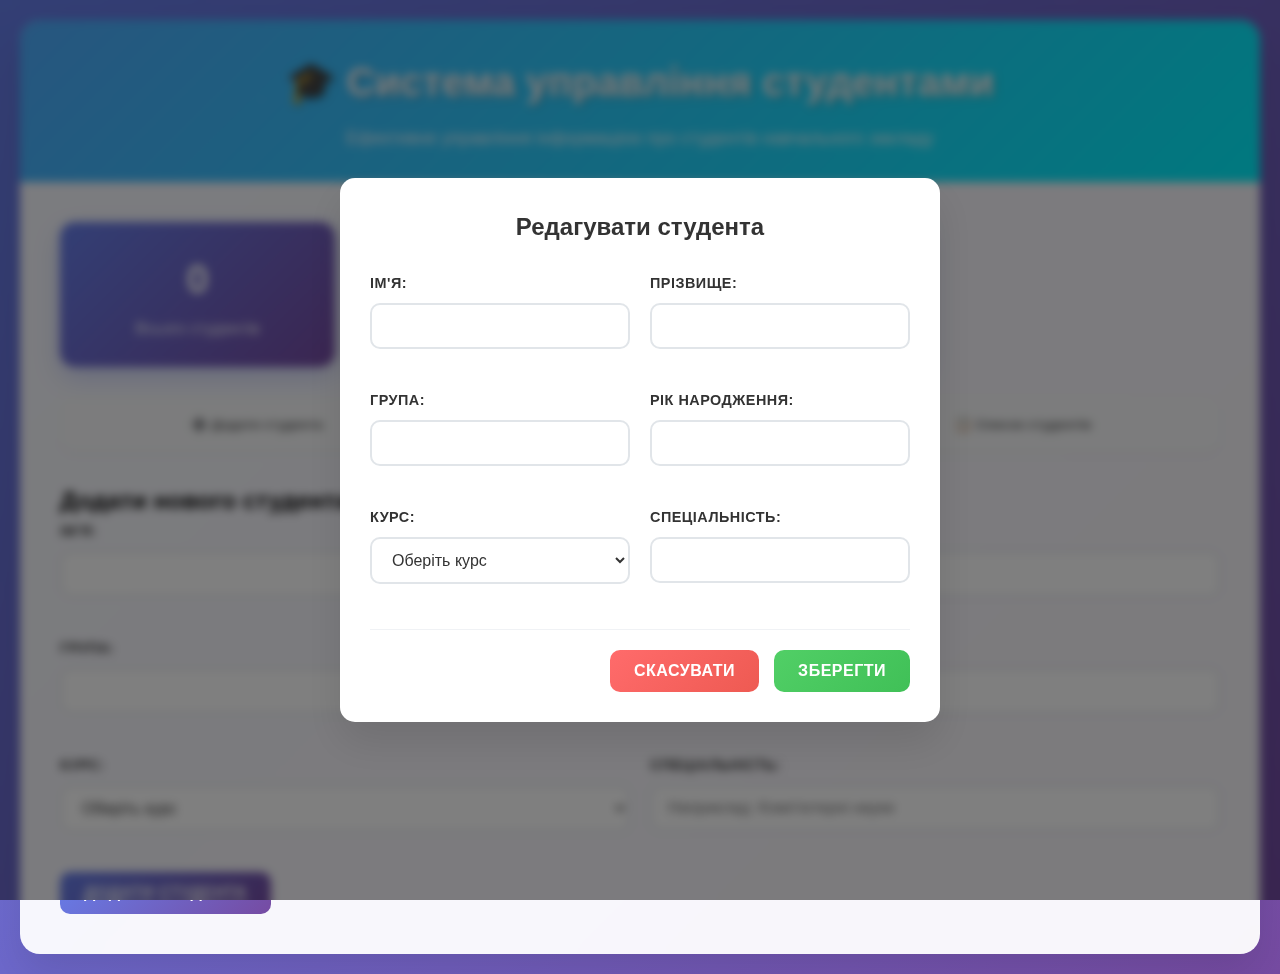
<file: index.html>
<!DOCTYPE html>
<html lang="uk">
  <head>
    <meta charset="UTF-8" />
    <meta name="viewport" content="width=device-width, initial-scale=1.0" />
    <title>Система управління студентами</title>
    <link rel="stylesheet" href="styles/main.css" />
    <link rel="stylesheet" href="styles/components.css" />
    <link rel="stylesheet" href="styles/responsive.css" />
  </head>
  <body>
    <div class="container">
      <div class="header">
        <h1>🎓 Система управління студентами</h1>
        <p>Ефективне управління інформацією про студентів навчального закладу</p>
      </div>

      <div class="main-content">
        <div class="stats-container">
          <div class="stat-card">
            <div class="stat-number" id="totalStudents">0</div>
            <div class="stat-label">Всього студентів</div>
          </div>
          <div class="stat-card">
            <div class="stat-number" id="totalGroups">0</div>
            <div class="stat-label">Груп</div>
          </div>
          <div class="stat-card">
            <div class="stat-number" id="averageAge">0</div>
            <div class="stat-label">Середній вік</div>
          </div>
        </div>

        <div class="tabs">
          <button class="tab-button active" onclick="switchTab('add')">➕ Додати студента</button>
          <button class="tab-button" onclick="switchTab('search')">🔍 Пошук та фільтри</button>
          <button class="tab-button" onclick="switchTab('list')">📋 Список студентів</button>
        </div>

        <div id="alerts"></div>

        <!-- Додавання студента -->
        <div id="add-tab" class="tab-content active">
          <h2>Додати нового студента</h2>
          <form id="addStudentForm">
            <div class="form-row">
              <div class="form-group">
                <label for="firstName">Ім'я:</label>
                <input type="text" id="firstName" name="firstName" required />
              </div>
              <div class="form-group">
                <label for="lastName">Прізвище:</label>
                <input type="text" id="lastName" name="lastName" required />
              </div>
            </div>
            <div class="form-row">
              <div class="form-group">
                <label for="group">Група:</label>
                <input type="text" id="group" name="group" required />
              </div>
              <div class="form-group">
                <label for="birthYear">Рік народження:</label>
                <input type="number" id="birthYear" name="birthYear" min="1900" max="2010" required />
              </div>
            </div>
            <div class="form-row">
              <div class="form-group">
                <label for="course">Курс:</label>
                <select id="course" name="course" required>
                  <option value="">Оберіть курс</option>
                  <option value="1">1 курс</option>
                  <option value="2">2 курс</option>
                  <option value="3">3 курс</option>
                  <option value="4">4 курс</option>
                  <option value="5">5 курс</option>
                  <option value="6">6 курс</option>
                </select>
              </div>
              <div class="form-group">
                <label for="specialty">Спеціальність:</label>
                <input type="text" id="specialty" name="specialty" required placeholder="Наприклад: Комп'ютерні науки" />
              </div>
            </div>
            <button type="submit" class="btn btn-primary">Додати студента</button>
          </form>
        </div>

        <!-- Пошук та фільтри -->
        <div id="search-tab" class="tab-content">
          <h2>Пошук та фільтрація студентів</h2>

          <!-- Пошук -->
          <div class="filter-section">
            <h3>🔍 Пошук</h3>
            <div class="search-container">
              <input type="text" id="searchFirstName" placeholder="Ім'я" />
              <input type="text" id="searchLastName" placeholder="Прізвище" />
              <input type="text" id="searchGroup" placeholder="Група" />
              <button class="btn btn-primary" onclick="applyFilters()">Застосувати</button>
              <button class="btn btn-secondary" onclick="clearFilters()">Очистити</button>
            </div>
          </div>

          <!-- Фільтри -->
          <div class="filter-section">
            <h3>🎛️ Фільтри</h3>
            <div class="filters-container">
              <div class="filter-group">
                <label for="filterCourse">Курс:</label>
                <select id="filterCourse">
                  <option value="">Всі курси</option>
                  <option value="1">1 курс</option>
                  <option value="2">2 курс</option>
                  <option value="3">3 курс</option>
                  <option value="4">4 курс</option>
                  <option value="5">5 курс</option>
                  <option value="6">6 курс</option>
                </select>
              </div>
              <div class="filter-group">
                <label for="filterSpecialty">Спеціальність:</label>
                <select id="filterSpecialty">
                  <option value="">Всі спеціальності</option>
                </select>
              </div>
              <div class="filter-group">
                <label for="filterAgeFrom">Вік від:</label>
                <input type="number" id="filterAgeFrom" min="16" max="100" />
              </div>
              <div class="filter-group">
                <label for="filterAgeTo">Вік до:</label>
                <input type="number" id="filterAgeTo" min="16" max="100" />
              </div>
            </div>
          </div>

          <!-- Сортування -->
          <div class="filter-section">
            <h3>📊 Сортування</h3>
            <div class="sort-container">
              <select id="sortBy">
                <option value="lastName">За прізвищем</option>
                <option value="firstName">За ім'ям</option>
                <option value="group">За групою</option>
                <option value="course">За курсом</option>
                <option value="age">За віком</option>
                <option value="specialty">За спеціальністю</option>
              </select>
              <select id="sortOrder">
                <option value="asc">За зростанням</option>
                <option value="desc">За спаданням</option>
              </select>
            </div>
          </div>

          <div id="searchResults" class="student-list"></div>
        </div>

        <!-- Список студентів -->
        <div id="list-tab" class="tab-content">
          <h2>Список всіх студентів</h2>
          <div class="list-controls">
            <div class="items-per-page">
              <label for="itemsPerPage">Показати по:</label>
              <select id="itemsPerPage" onchange="updatePagination()">
                <option value="10">10</option>
                <option value="20" selected>20</option>
                <option value="50">50</option>
                <option value="all">Всі</option>
              </select>
            </div>
            <div class="export-controls">
              <button class="btn btn-secondary" onclick="exportToJSON()">📄 Експорт JSON</button>
              <button class="btn btn-secondary" onclick="exportToCSV()">📊 Експорт CSV</button>
            </div>
          </div>
          <div id="studentsList" class="student-list"></div>
          <div id="pagination" class="pagination"></div>
        </div>
      </div>
    </div>

    <!-- Модальне вікно для редагування -->
    <div id="editModal" class="modal">
      <div class="modal-content">
        <h3>Редагувати студента</h3>
        <form id="editStudentForm">
          <input type="hidden" id="editId" />
          <div class="form-row">
            <div class="form-group">
              <label for="editFirstName">Ім'я:</label>
              <input type="text" id="editFirstName" required />
            </div>
            <div class="form-group">
              <label for="editLastName">Прізвище:</label>
              <input type="text" id="editLastName" required />
            </div>
          </div>
          <div class="form-row">
            <div class="form-group">
              <label for="editGroup">Група:</label>
              <input type="text" id="editGroup" required />
            </div>
            <div class="form-group">
              <label for="editBirthYear">Рік народження:</label>
              <input type="number" id="editBirthYear" min="1900" max="2010" required />
            </div>
          </div>
          <div class="form-row">
            <div class="form-group">
              <label for="editCourse">Курс:</label>
              <select id="editCourse" required>
                <option value="">Оберіть курс</option>
                <option value="1">1 курс</option>
                <option value="2">2 курс</option>
                <option value="3">3 курс</option>
                <option value="4">4 курс</option>
                <option value="5">5 курс</option>
                <option value="6">6 курс</option>
              </select>
            </div>
            <div class="form-group">
              <label for="editSpecialty">Спеціальність:</label>
              <input type="text" id="editSpecialty" required />
            </div>
          </div>
          <div class="modal-actions">
            <button type="button" class="btn btn-danger" onclick="closeEditModal()">Скасувати</button>
            <button type="submit" class="btn btn-success">Зберегти</button>
          </div>
        </form>
      </div>
    </div>

    <!-- Імпорт JavaScript модулів -->
    <script src="js/database.js"></script>
    <script src="js/ui-helpers.js"></script>
    <script src="js/filters.js"></script>
    <script src="js/pagination.js"></script>
    <script src="js/export.js"></script>
    <script src="index.js"></script>
  </body>
</html>
</file>
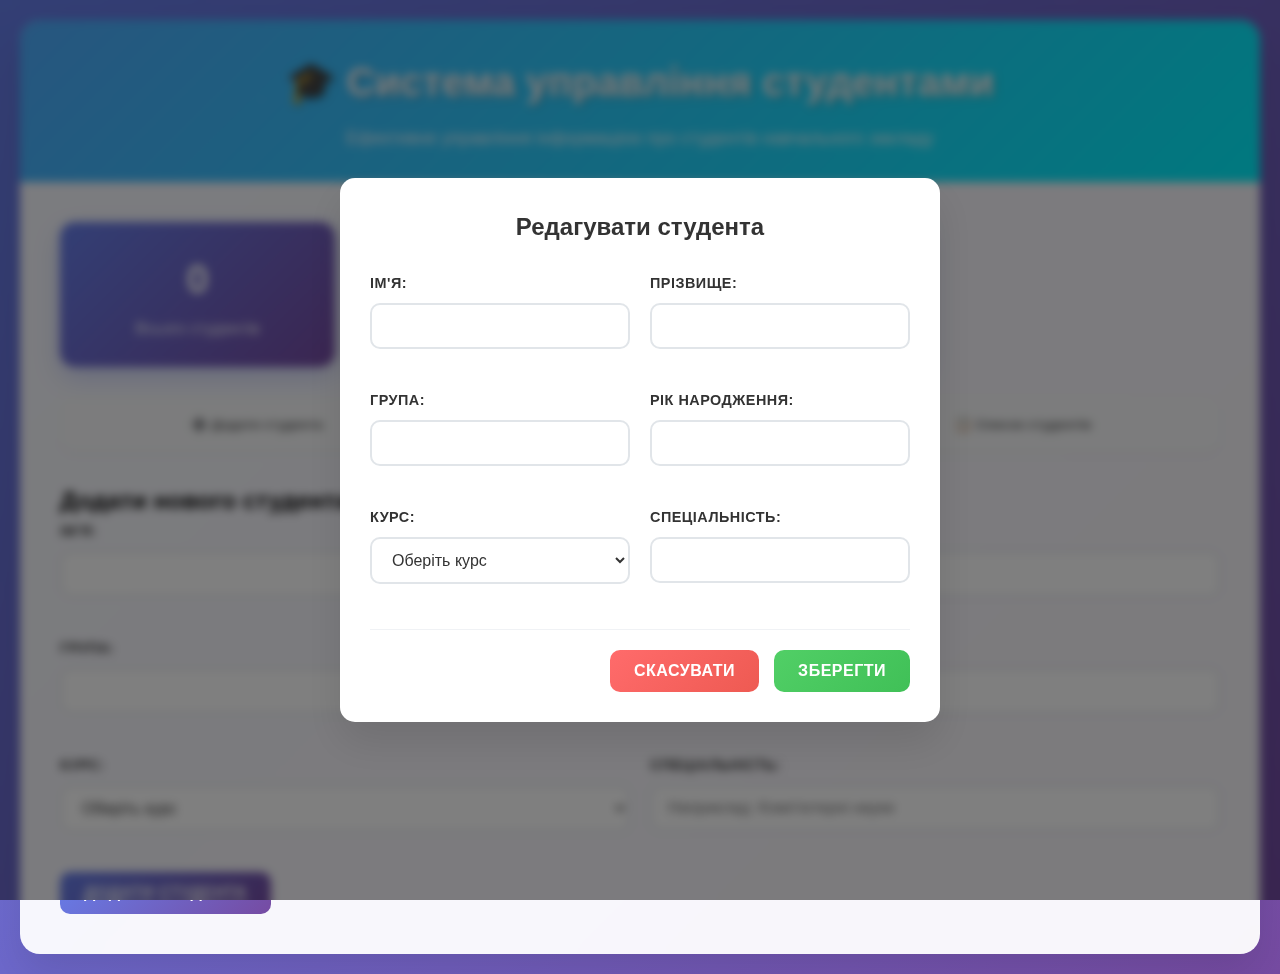
<file: main.html>
<!DOCTYPE html>
<html lang="uk">
  <head>
    <meta charset="UTF-8" />
    <meta name="viewport" content="width=device-width, initial-scale=1.0" />
    <title>Система управління студентами</title>
    <link rel="stylesheet" href="styles/main.css" />
    <link rel="stylesheet" href="styles/components.css" />
    <link rel="stylesheet" href="styles/responsive.css" />
  </head>
  <body>
    <div class="container">
      <div class="header">
        <h1>🎓 Система управління студентами</h1>
        <p>Ефективне управління інформацією про студентів навчального закладу</p>
      </div>

      <div class="main-content">
        <div class="stats-container">
          <div class="stat-card">
            <div class="stat-number" id="totalStudents">0</div>
            <div class="stat-label">Всього студентів</div>
          </div>
          <div class="stat-card">
            <div class="stat-number" id="totalGroups">0</div>
            <div class="stat-label">Груп</div>
          </div>
          <div class="stat-card">
            <div class="stat-number" id="averageAge">0</div>
            <div class="stat-label">Середній вік</div>
          </div>
        </div>

        <div class="tabs">
          <button class="tab-button active" onclick="switchTab('add')">➕ Додати студента</button>
          <button class="tab-button" onclick="switchTab('search')">🔍 Пошук та фільтри</button>
          <button class="tab-button" onclick="switchTab('list')">📋 Список студентів</button>
        </div>

        <div id="alerts"></div>

        <!-- Додавання студента -->
        <div id="add-tab" class="tab-content active">
          <h2>Додати нового студента</h2>
          <form id="addStudentForm">
            <div class="form-row">
              <div class="form-group">
                <label for="firstName">Ім'я:</label>
                <input type="text" id="firstName" name="firstName" required />
              </div>
              <div class="form-group">
                <label for="lastName">Прізвище:</label>
                <input type="text" id="lastName" name="lastName" required />
              </div>
            </div>
            <div class="form-row">
              <div class="form-group">
                <label for="group">Група:</label>
                <input type="text" id="group" name="group" required />
              </div>
              <div class="form-group">
                <label for="birthYear">Рік народження:</label>
                <input type="number" id="birthYear" name="birthYear" min="1900" max="2010" required />
              </div>
            </div>
            <div class="form-row">
              <div class="form-group">
                <label for="course">Курс:</label>
                <select id="course" name="course" required>
                  <option value="">Оберіть курс</option>
                  <option value="1">1 курс</option>
                  <option value="2">2 курс</option>
                  <option value="3">3 курс</option>
                  <option value="4">4 курс</option>
                  <option value="5">5 курс</option>
                  <option value="6">6 курс</option>
                </select>
              </div>
              <div class="form-group">
                <label for="specialty">Спеціальність:</label>
                <input type="text" id="specialty" name="specialty" required placeholder="Наприклад: Комп'ютерні науки" />
              </div>
            </div>
            <button type="submit" class="btn btn-primary">Додати студента</button>
          </form>
        </div>

        <!-- Пошук та фільтри -->
        <div id="search-tab" class="tab-content">
          <h2>Пошук та фільтрація студентів</h2>

          <!-- Пошук -->
          <div class="filter-section">
            <h3>🔍 Пошук</h3>
            <div class="search-container">
              <input type="text" id="searchFirstName" placeholder="Ім'я" />
              <input type="text" id="searchLastName" placeholder="Прізвище" />
              <input type="text" id="searchGroup" placeholder="Група" />
              <button class="btn btn-primary" onclick="applyFilters()">Застосувати</button>
              <button class="btn btn-secondary" onclick="clearFilters()">Очистити</button>
            </div>
          </div>

          <!-- Фільтри -->
          <div class="filter-section">
            <h3>🎛️ Фільтри</h3>
            <div class="filters-container">
              <div class="filter-group">
                <label for="filterCourse">Курс:</label>
                <select id="filterCourse">
                  <option value="">Всі курси</option>
                  <option value="1">1 курс</option>
                  <option value="2">2 курс</option>
                  <option value="3">3 курс</option>
                  <option value="4">4 курс</option>
                  <option value="5">5 курс</option>
                  <option value="6">6 курс</option>
                </select>
              </div>
              <div class="filter-group">
                <label for="filterSpecialty">Спеціальність:</label>
                <select id="filterSpecialty">
                  <option value="">Всі спеціальності</option>
                </select>
              </div>
              <div class="filter-group">
                <label for="filterAgeFrom">Вік від:</label>
                <input type="number" id="filterAgeFrom" min="16" max="100" />
              </div>
              <div class="filter-group">
                <label for="filterAgeTo">Вік до:</label>
                <input type="number" id="filterAgeTo" min="16" max="100" />
              </div>
            </div>
          </div>

          <!-- Сортування -->
          <div class="filter-section">
            <h3>📊 Сортування</h3>
            <div class="sort-container">
              <select id="sortBy">
                <option value="lastName">За прізвищем</option>
                <option value="firstName">За ім'ям</option>
                <option value="group">За групою</option>
                <option value="course">За курсом</option>
                <option value="age">За віком</option>
                <option value="specialty">За спеціальністю</option>
              </select>
              <select id="sortOrder">
                <option value="asc">За зростанням</option>
                <option value="desc">За спаданням</option>
              </select>
            </div>
          </div>

          <div id="searchResults" class="student-list"></div>
        </div>

        <!-- Список студентів -->
        <div id="list-tab" class="tab-content">
          <h2>Список всіх студентів</h2>
          <div class="list-controls">
            <div class="items-per-page">
              <label for="itemsPerPage">Показати по:</label>
              <select id="itemsPerPage" onchange="updatePagination()">
                <option value="10">10</option>
                <option value="20" selected>20</option>
                <option value="50">50</option>
                <option value="all">Всі</option>
              </select>
            </div>
            <div class="export-controls">
              <button class="btn btn-secondary" onclick="exportToJSON()">📄 Експорт JSON</button>
              <button class="btn btn-secondary" onclick="exportToCSV()">📊 Експорт CSV</button>
            </div>
          </div>
          <div id="studentsList" class="student-list"></div>
          <div id="pagination" class="pagination"></div>
        </div>
      </div>
    </div>

    <!-- Модальне вікно для редагування -->
    <div id="editModal" class="modal">
      <div class="modal-content">
        <h3>Редагувати студента</h3>
        <form id="editStudentForm">
          <input type="hidden" id="editId" />
          <div class="form-row">
            <div class="form-group">
              <label for="editFirstName">Ім'я:</label>
              <input type="text" id="editFirstName" required />
            </div>
            <div class="form-group">
              <label for="editLastName">Прізвище:</label>
              <input type="text" id="editLastName" required />
            </div>
          </div>
          <div class="form-row">
            <div class="form-group">
              <label for="editGroup">Група:</label>
              <input type="text" id="editGroup" required />
            </div>
            <div class="form-group">
              <label for="editBirthYear">Рік народження:</label>
              <input type="number" id="editBirthYear" min="1900" max="2010" required />
            </div>
          </div>
          <div class="form-row">
            <div class="form-group">
              <label for="editCourse">Курс:</label>
              <select id="editCourse" required>
                <option value="">Оберіть курс</option>
                <option value="1">1 курс</option>
                <option value="2">2 курс</option>
                <option value="3">3 курс</option>
                <option value="4">4 курс</option>
                <option value="5">5 курс</option>
                <option value="6">6 курс</option>
              </select>
            </div>
            <div class="form-group">
              <label for="editSpecialty">Спеціальність:</label>
              <input type="text" id="editSpecialty" required />
            </div>
          </div>
          <div class="modal-actions">
            <button type="button" class="btn btn-danger" onclick="closeEditModal()">Скасувати</button>
            <button type="submit" class="btn btn-success">Зберегти</button>
          </div>
        </form>
      </div>
    </div>

    <!-- Імпорт JavaScript модулів -->
    <script src="database.js"></script>
    <script src="ui-helpers.js"></script>
    <script src="filters.js"></script>
    <script src="pagination.js"></script>
    <script src="export.js"></script>
    <script src="main.js"></script>
  </body>
</html>
</file>
<file: styles/main.css>
/* main.css - Основні стилі */

* {
  margin: 0;
  padding: 0;
  box-sizing: border-box;
}

input[type='text'],
input[type='number'],
select {
  width: 100%;
  padding: 12px 16px;
  border: 2px solid var(--border-color);
  border-radius: var(--border-radius);
  font-size: 16px;
  transition: var(--transition);
  background: var(--bg-primary);
  color: var(--text-primary);
}

body {
  font-family: 'Segoe UI', Tahoma, Geneva, Verdana, sans-serif;
  background: linear-gradient(135deg, #667eea 0%, #764ba2 100%);
  min-height: 100vh;
  padding: 20px;
  line-height: 1.6;
}

.container {
  max-width: 1400px;
  margin: 0 auto;
  background: rgba(255, 255, 255, 0.95);
  border-radius: 20px;
  box-shadow: 0 20px 40px rgba(0, 0, 0, 0.1);
  backdrop-filter: blur(10px);
  overflow: hidden;
}

.header {
  background: linear-gradient(135deg, #4facfe 0%, #00f2fe 100%);
  color: white;
  padding: 30px;
  text-align: center;
  position: relative;
  overflow: hidden;
}

.header::before {
  content: '';
  position: absolute;
  top: 0;
  left: 0;
  right: 0;
  bottom: 0;
  background: url('data:image/svg+xml,<svg xmlns="http://www.w3.org/2000/svg" viewBox="0 0 100 100"><defs><pattern id="grain" width="100" height="100" patternUnits="userSpaceOnUse"><circle cx="50" cy="50" r="1" fill="white" opacity="0.1"/></pattern></defs><rect width="100" height="100" fill="url(%23grain)"/></svg>');
  pointer-events: none;
}

.header h1 {
  font-size: 2.5rem;
  margin-bottom: 10px;
  text-shadow: 2px 2px 4px rgba(0, 0, 0, 0.3);
  position: relative;
  z-index: 1;
}

.header p {
  font-size: 1.1rem;
  opacity: 0.9;
  position: relative;
  z-index: 1;
}

.main-content {
  padding: 40px;
}

/* Статистика */
.stats-container {
  display: grid;
  grid-template-columns: repeat(auto-fit, minmax(200px, 1fr));
  gap: 20px;
  margin-bottom: 30px;
}

.stat-card {
  background: linear-gradient(135deg, #667eea 0%, #764ba2 100%);
  color: white;
  padding: 25px;
  border-radius: 15px;
  text-align: center;
  box-shadow: 0 10px 25px rgba(102, 126, 234, 0.3);
  transition: transform 0.3s ease, box-shadow 0.3s ease;
  position: relative;
  overflow: hidden;
}

.stat-card::before {
  content: '';
  position: absolute;
  top: -50%;
  left: -50%;
  width: 200%;
  height: 200%;
  background: radial-gradient(circle, rgba(255, 255, 255, 0.1) 0%, transparent 70%);
  transition: transform 0.3s ease;
  transform: scale(0);
}

.stat-card:hover::before {
  transform: scale(1);
}

.stat-card:hover {
  transform: translateY(-5px);
  box-shadow: 0 15px 35px rgba(102, 126, 234, 0.4);
}

.stat-number {
  font-size: 2.5rem;
  font-weight: 700;
  margin-bottom: 5px;
  position: relative;
  z-index: 1;
}

.stat-label {
  font-size: 1rem;
  opacity: 0.9;
  position: relative;
  z-index: 1;
}

/* Анімації */
@keyframes fadeIn {
  from {
    opacity: 0;
    transform: translateY(20px);
  }
  to {
    opacity: 1;
    transform: translateY(0);
  }
}

@keyframes slideInFromLeft {
  from {
    opacity: 0;
    transform: translateX(-30px);
  }
  to {
    opacity: 1;
    transform: translateX(0);
  }
}

@keyframes slideInFromRight {
  from {
    opacity: 0;
    transform: translateX(30px);
  }
  to {
    opacity: 1;
    transform: translateX(0);
  }
}

@keyframes pulse {
  0% {
    transform: scale(1);
  }
  50% {
    transform: scale(1.05);
  }
  100% {
    transform: scale(1);
  }
}

.animate-pulse {
  animation: pulse 2s infinite;
}

/* Плавна поява елементів */
.fade-in {
  animation: fadeIn 0.5s ease-in-out;
}

.slide-in-left {
  animation: slideInFromLeft 0.5s ease-out;
}

.slide-in-right {
  animation: slideInFromRight 0.5s ease-out;
}

/* Кольорова схема */
:root {
  --primary-gradient: linear-gradient(135deg, #667eea 0%, #764ba2 100%);
  --secondary-gradient: linear-gradient(135deg, #4facfe 0%, #00f2fe 100%);
  --success-gradient: linear-gradient(135deg, #51cf66 0%, #40c057 100%);
  --danger-gradient: linear-gradient(135deg, #ff6b6b 0%, #ee5a52 100%);
  --warning-gradient: linear-gradient(135deg, #ffd93d 0%, #ff9f43 100%);
  --info-gradient: linear-gradient(135deg, #74b9ff 0%, #0984e3 100%);

  --primary-color: #667eea;
  --secondary-color: #4facfe;
  --success-color: #51cf66;
  --danger-color: #ff6b6b;
  --warning-color: #ffd93d;
  --info-color: #74b9ff;

  --text-primary: #333;
  --text-secondary: #666;
  --text-light: #999;

  --bg-primary: #ffffff;
  --bg-secondary: #f8f9fa;
  --bg-light: #fafbfc;

  --border-color: #e1e5e9;
  --border-light: #f0f2f5;

  --shadow-sm: 0 2px 4px rgba(0, 0, 0, 0.05);
  --shadow-md: 0 5px 15px rgba(0, 0, 0, 0.08);
  --shadow-lg: 0 10px 30px rgba(0, 0, 0, 0.15);
  --shadow-xl: 0 20px 40px rgba(0, 0, 0, 0.1);

  --border-radius: 10px;
  --border-radius-lg: 15px;
  --border-radius-xl: 20px;

  --transition: all 0.3s ease;
  --transition-fast: all 0.15s ease;
  --transition-slow: all 0.5s ease;
}

/* Темна тема (можна додати пізніше) */
@media (prefers-color-scheme: dark) {
  :root {
    --text-primary: #ffffff;
    --text-secondary: #cccccc;
    --text-light: #999999;

    --bg-primary: #1a1a1a;
    --bg-secondary: #2d2d2d;
    --bg-light: #3a3a3a;

    --border-color: #404040;
    --border-light: #333333;
  }
}
</file>
<file: styles/components.css>
/* components.css - Стилі компонентів */

/* Вкладки */
.tabs {
  display: flex;
  background: var(--bg-secondary);
  border-radius: var(--border-radius-lg);
  margin-bottom: 30px;
  padding: 5px;
  box-shadow: var(--shadow-sm);
}

.tab-button {
  flex: 1;
  padding: 15px 20px;
  border: none;
  background: transparent;
  cursor: pointer;
  border-radius: var(--border-radius);
  font-weight: 600;
  transition: var(--transition);
  color: var(--text-secondary);
  position: relative;
  overflow: hidden;
}

.tab-button::before {
  content: '';
  position: absolute;
  top: 0;
  left: -100%;
  width: 100%;
  height: 100%;
  background: linear-gradient(90deg, transparent, rgba(255, 255, 255, 0.2), transparent);
  transition: left 0.5s ease;
}

.tab-button:hover::before {
  left: 100%;
}

.tab-button.active {
  background: var(--primary-gradient);
  color: white;
  transform: translateY(-2px);
  box-shadow: 0 5px 15px rgba(102, 126, 234, 0.4);
}

.tab-content {
  display: none;
}

.tab-content.active {
  display: block;
  animation: fadeIn 0.5s ease-in-out;
}

/* Форми */
.form-row {
  display: grid;
  grid-template-columns: 1fr 1fr;
  gap: 20px;
  margin-bottom: 20px;
}

.form-group {
  margin-bottom: 20px;
}

.form-group label {
  display: block;
  margin-bottom: 8px;
  font-weight: 600;
  color: var(--text-primary);
  font-size: 0.9rem;
  text-transform: uppercase;
  letter-spacing: 0.5px;
}

.form-group input,
.form-group select {
  width: 100%;
  padding: 12px 16px;
  border: 2px solid var(--border-color);
  border-radius: var(--border-radius);
  font-size: 16px;
  transition: var(--transition);
  background: var(--bg-primary);
  color: var(--text-primary);
}

.form-group input:focus,
.form-group select:focus {
  outline: none;
  border-color: var(--primary-color);
  box-shadow: 0 0 0 3px rgba(102, 126, 234, 0.1);
  transform: translateY(-1px);
}

.form-group input:hover,
.form-group select:hover {
  border-color: var(--primary-color);
}

/* Кнопки */
.btn {
  padding: 12px 24px;
  border: none;
  border-radius: var(--border-radius);
  font-size: 16px;
  font-weight: 600;
  cursor: pointer;
  transition: var(--transition);
  text-transform: uppercase;
  letter-spacing: 0.5px;
  position: relative;
  overflow: hidden;
  display: inline-flex;
  align-items: center;
  justify-content: center;
  gap: 8px;
}

.btn::before {
  content: '';
  position: absolute;
  top: 50%;
  left: 50%;
  width: 0;
  height: 0;
  background: rgba(255, 255, 255, 0.3);
  border-radius: 50%;
  transition: all 0.6s ease;
  transform: translate(-50%, -50%);
}

.btn:active::before {
  width: 300px;
  height: 300px;
}

.btn-primary {
  background: var(--primary-gradient);
  color: white;
}

.btn-primary:hover {
  transform: translateY(-2px);
  box-shadow: 0 5px 15px rgba(102, 126, 234, 0.4);
}

.btn-secondary {
  background: var(--info-gradient);
  color: white;
}

.btn-secondary:hover {
  transform: translateY(-2px);
  box-shadow: 0 5px 15px rgba(116, 185, 255, 0.4);
}

.btn-success {
  background: var(--success-gradient);
  color: white;
}

.btn-success:hover {
  transform: translateY(-2px);
  box-shadow: 0 5px 15px rgba(81, 207, 102, 0.4);
}

.btn-danger {
  background: var(--danger-gradient);
  color: white;
}

.btn-danger:hover {
  transform: translateY(-2px);
  box-shadow: 0 5px 15px rgba(255, 107, 107, 0.4);
}

.btn-warning {
  background: var(--warning-gradient);
  color: var(--text-primary);
}

.btn-warning:hover {
  transform: translateY(-2px);
  box-shadow: 0 5px 15px rgba(255, 217, 61, 0.4);
}

.btn:disabled {
  opacity: 0.6;
  cursor: not-allowed;
  transform: none !important;
  box-shadow: none !important;
}

/* Картки студентів */
.student-list {
  background: var(--bg-secondary);
  border-radius: var(--border-radius-lg);
  padding: 20px;
  margin-top: 20px;
}

.student-card {
  background: var(--bg-primary);
  border-radius: 12px;
  padding: 20px;
  margin-bottom: 15px;
  box-shadow: var(--shadow-md);
  transition: var(--transition);
  border-left: 4px solid var(--primary-color);
  position: relative;
  overflow: hidden;
}

.student-card::before {
  content: '';
  position: absolute;
  top: 0;
  left: -100%;
  width: 100%;
  height: 100%;
  background: linear-gradient(90deg, transparent, rgba(102, 126, 234, 0.05), transparent);
  transition: left 0.5s ease;
}

.student-card:hover::before {
  left: 100%;
}

.student-card:hover {
  transform: translateY(-3px);
  box-shadow: var(--shadow-lg);
  border-left-color: var(--secondary-color);
}

.student-info {
  display: grid;
  grid-template-columns: 1fr 1fr 1fr 1fr auto;
  gap: 15px;
  align-items: center;
}

.student-detail {
  color: var(--text-primary);
}

.student-detail strong {
  color: var(--primary-color);
  display: block;
  font-size: 0.8em;
  margin-bottom: 2px;
  text-transform: uppercase;
  letter-spacing: 0.5px;
  font-weight: 700;
}

.student-actions {
  display: flex;
  gap: 10px;
  flex-wrap: wrap;
}

/* Повідомлення */
.alert {
  padding: 15px 20px;
  border-radius: var(--border-radius);
  margin-bottom: 20px;
  font-weight: 500;
  position: relative;
  overflow: hidden;
  animation: slideInFromRight 0.3s ease-out;
}

.alert::before {
  content: '';
  position: absolute;
  top: 0;
  left: 0;
  width: 4px;
  height: 100%;
  background: currentColor;
}

.alert-success {
  background: linear-gradient(135deg, #d4edda 0%, #c3e6cb 100%);
  color: #155724;
  border: 1px solid #c3e6cb;
}

.alert-error {
  background: linear-gradient(135deg, #f8d7da 0%, #f5c6cb 100%);
  color: #721c24;
  border: 1px solid #f5c6cb;
}

.alert-warning {
  background: linear-gradient(135deg, #fff3cd 0%, #ffeaa7 100%);
  color: #856404;
  border: 1px solid #ffeaa7;
}

.alert-info {
  background: linear-gradient(135deg, #d1ecf1 0%, #bee5eb 100%);
  color: #0c5460;
  border: 1px solid #bee5eb;
}

/* Модальне вікно */
.modal {
  position: fixed;
  top: 0;
  left: 0;
  width: 100%;
  height: 100%;
  background: rgba(0, 0, 0, 0.5);
  backdrop-filter: blur(5px);
  z-index: 1000;
  display: flex;
  align-items: center;
  justify-content: center;
  animation: fadeIn 0.3s ease-out;
}

.modal-content {
  background: var(--bg-primary);
  padding: 30px;
  border-radius: var(--border-radius-lg);
  width: 90%;
  max-width: 600px;
  max-height: 90vh;
  overflow-y: auto;
  box-shadow: var(--shadow-xl);
  animation: slideInFromRight 0.3s ease-out;
  position: relative;
}

.modal-content h3 {
  margin-bottom: 25px;
  color: var(--text-primary);
  text-align: center;
  font-size: 1.5rem;
}

.modal-actions {
  display: flex;
  gap: 15px;
  justify-content: flex-end;
  margin-top: 25px;
  padding-top: 20px;
  border-top: 1px solid var(--border-light);
}

/* Фільтри та пошук */
.filter-section {
  background: var(--bg-secondary);
  padding: 20px;
  border-radius: var(--border-radius-lg);
  margin-bottom: 20px;
  border: 1px solid var(--border-light);
}

.filter-section h3 {
  margin-bottom: 15px;
  color: var(--text-primary);
  font-size: 1.1rem;
  display: flex;
  align-items: center;
  gap: 8px;
}

.search-container {
  display: grid;
  grid-template-columns: 1fr 1fr 1fr auto auto;
  gap: 15px;
  align-items: end;
}

.filters-container {
  display: grid;
  grid-template-columns: repeat(auto-fit, minmax(200px, 1fr));
  gap: 15px;
}

.filter-group {
  display: flex;
  flex-direction: column;
}

.filter-group label {
  margin-bottom: 5px;
  font-weight: 600;
  color: var(--text-secondary);
  font-size: 0.85rem;
  text-transform: uppercase;
  letter-spacing: 0.5px;
}

.sort-container {
  display: grid;
  grid-template-columns: 1fr 1fr;
  gap: 15px;
}

/* Контролі списку */
.list-controls {
  display: flex;
  justify-content: space-between;
  align-items: center;
  margin-bottom: 20px;
  padding: 15px;
  background: var(--bg-secondary);
  border-radius: var(--border-radius);
  border: 1px solid var(--border-light);
}

.items-per-page {
  display: flex;
  align-items: center;
  gap: 10px;
}

.items-per-page label {
  font-weight: 600;
  color: var(--text-secondary);
  font-size: 0.9rem;
}

.items-per-page select {
  padding: 8px 12px;
  border: 1px solid var(--border-color);
  border-radius: var(--border-radius);
  background: var(--bg-primary);
  color: var(--text-primary);
}

.export-controls {
  display: flex;
  gap: 10px;
}

/* Пагінація */
.pagination {
  display: flex;
  justify-content: center;
  align-items: center;
  gap: 10px;
  margin-top: 20px;
  padding: 20px 0;
}

.pagination button {
  padding: 8px 12px;
  border: 1px solid var(--border-color);
  background: var(--bg-primary);
  color: var(--text-primary);
  border-radius: var(--border-radius);
  cursor: pointer;
  transition: var(--transition);
  font-weight: 500;
}

.pagination button:hover {
  background: var(--primary-color);
  color: white;
  border-color: var(--primary-color);
}

.pagination button.active {
  background: var(--primary-gradient);
  color: white;
  border-color: var(--primary-color);
}

.pagination button:disabled {
  opacity: 0.5;
  cursor: not-allowed;
}

.pagination .page-info {
  margin: 0 15px;
  color: var(--text-secondary);
  font-size: 0.9rem;
}

/* Порожній стан */
.empty-state {
  text-align: center;
  padding: 60px 20px;
  color: var(--text-secondary);
}

.empty-state h3 {
  font-size: 1.5rem;
  margin-bottom: 10px;
  color: var(--text-primary);
}

.empty-state p {
  font-size: 1rem;
  margin-bottom: 20px;
}

.empty-state::before {
  content: '📝';
  font-size: 4rem;
  display: block;
  margin-bottom: 20px;
  opacity: 0.5;
}

/* Завантаження */
.loading {
  display: flex;
  justify-content: center;
  align-items: center;
  padding: 40px;
}

.loading::after {
  content: '';
  width: 40px;
  height: 40px;
  border: 4px solid var(--border-color);
  border-top: 4px solid var(--primary-color);
  border-radius: 50%;
  animation: spin 1s linear infinite;
}

@keyframes spin {
  0% {
    transform: rotate(0deg);
  }
  100% {
    transform: rotate(360deg);
  }
}

/* Бейджі */
.badge {
  padding: 4px 8px;
  border-radius: 12px;
  font-size: 0.75rem;
  font-weight: 600;
  text-transform: uppercase;
  letter-spacing: 0.5px;
}

.badge-primary {
  background: var(--primary-color);
  color: white;
}

.badge-success {
  background: var(--success-color);
  color: white;
}

.badge-warning {
  background: var(--warning-color);
  color: var(--text-primary);
}

.badge-danger {
  background: var(--danger-color);
  color: white;
}

.badge-info {
  background: var(--info-color);
  color: white;
}

/* Тултіпи */
.tooltip {
  position: relative;
  cursor: help;
}

.tooltip::before {
  content: attr(data-tooltip);
  position: absolute;
  bottom: 125%;
  left: 50%;
  transform: translateX(-50%);
  padding: 8px 12px;
  background: var(--text-primary);
  color: var(--bg-primary);
  border-radius: var(--border-radius);
  font-size: 0.8rem;
  white-space: nowrap;
  opacity: 0;
  visibility: hidden;
  transition: var(--transition);
  z-index: 1000;
}

.tooltip::after {
  content: '';
  position: absolute;
  bottom: 115%;
  left: 50%;
  transform: translateX(-50%);
  border: 5px solid transparent;
  border-top-color: var(--text-primary);
  opacity: 0;
  visibility: hidden;
  transition: var(--transition);
}

.tooltip:hover::before,
.tooltip:hover::after {
  opacity: 1;
  visibility: visible;
}

/* Карусель статистики */
.stats-carousel {
  position: relative;
  overflow: hidden;
}

.stats-slide {
  display: none;
  animation: fadeIn 0.5s ease-in-out;
}

.stats-slide.active {
  display: grid;
}

.carousel-controls {
  display: flex;
  justify-content: center;
  gap: 10px;
  margin-top: 15px;
}

.carousel-dot {
  width: 10px;
  height: 10px;
  border-radius: 50%;
  background: var(--border-color);
  cursor: pointer;
  transition: var(--transition);
}

.carousel-dot.active {
  background: var(--primary-color);
}
</file>
<file: styles/responsive.css>
/* responsive.css - Адаптивні стилі */

/* Великі екрани (1200px і більше) */
@media (min-width: 1200px) {
  .container {
    max-width: 1400px;
  }

  .stats-container {
    grid-template-columns: repeat(4, 1fr);
  }

  .student-info {
    grid-template-columns: 1fr 1fr 1fr 1fr 1fr auto;
  }

  .filters-container {
    grid-template-columns: repeat(4, 1fr);
  }

  .search-container {
    grid-template-columns: 1fr 1fr 1fr 1fr auto auto;
  }
}

/* Середні екрани (768px - 1199px) */
@media (max-width: 1199px) and (min-width: 768px) {
  .container {
    max-width: 1000px;
  }

  .stats-container {
    grid-template-columns: repeat(3, 1fr);
  }

  .student-info {
    grid-template-columns: 1fr 1fr 1fr auto;
  }

  .filters-container {
    grid-template-columns: repeat(2, 1fr);
  }

  .search-container {
    grid-template-columns: 1fr 1fr 1fr auto auto;
  }

  .form-row {
    grid-template-columns: 1fr 1fr;
  }
}

/* Планшети (768px і менше) */
@media (max-width: 768px) {
  body {
    padding: 10px;
  }

  .container {
    border-radius: 15px;
  }

  .header {
    padding: 20px;
  }

  .header h1 {
    font-size: 2rem;
  }

  .header p {
    font-size: 1rem;
  }

  .main-content {
    padding: 20px;
  }

  .stats-container {
    grid-template-columns: repeat(2, 1fr);
    gap: 15px;
    margin-bottom: 20px;
  }

  .stat-card {
    padding: 20px;
  }

  .stat-number {
    font-size: 2rem;
  }

  .tabs {
    flex-direction: column;
    gap: 5px;
  }

  .tab-button {
    padding: 12px 15px;
    font-size: 0.9rem;
  }

  .form-row {
    grid-template-columns: 1fr;
    gap: 15px;
  }

  .student-info {
    grid-template-columns: 1fr;
    gap: 10px;
    text-align: left;
  }

  .student-actions {
    justify-content: flex-start;
    margin-top: 10px;
  }

  .search-container {
    grid-template-columns: 1fr;
    gap: 10px;
  }

  .filters-container {
    grid-template-columns: 1fr;
    gap: 10px;
  }

  .sort-container {
    grid-template-columns: 1fr;
    gap: 10px;
  }

  .list-controls {
    flex-direction: column;
    gap: 15px;
    align-items: stretch;
  }

  .export-controls {
    justify-content: center;
  }

  .modal-content {
    width: 95%;
    padding: 20px;
    margin: 10px;
  }

  .modal-actions {
    flex-direction: column;
    gap: 10px;
  }

  .pagination {
    flex-wrap: wrap;
    gap: 5px;
  }

  .pagination button {
    padding: 6px 10px;
    font-size: 0.8rem;
  }

  .btn {
    padding: 10px 20px;
    font-size: 14px;
  }

  .filter-section {
    padding: 15px;
  }

  .student-card {
    padding: 15px;
  }
}

/* Мобільні телефони (480px і менше) */
@media (max-width: 480px) {
  body {
    padding: 5px;
  }

  .container {
    border-radius: 10px;
  }

  .header {
    padding: 15px;
  }

  .header h1 {
    font-size: 1.5rem;
  }

  .header p {
    font-size: 0.9rem;
  }

  .main-content {
    padding: 15px;
  }

  .stats-container {
    grid-template-columns: 1fr;
    gap: 10px;
  }

  .stat-card {
    padding: 15px;
  }

  .stat-number {
    font-size: 1.8rem;
  }

  .stat-label {
    font-size: 0.9rem;
  }

  .tab-button {
    padding: 10px 12px;
    font-size: 0.8rem;
  }

  .form-group input,
  .form-group select {
    padding: 10px 12px;
    font-size: 14px;
  }

  .btn {
    padding: 8px 16px;
    font-size: 12px;
    letter-spacing: 0.3px;
  }

  .student-card {
    padding: 12px;
    margin-bottom: 10px;
  }

  .student-detail {
    font-size: 0.9rem;
  }

  .student-detail strong {
    font-size: 0.7rem;
  }

  .student-actions {
    gap: 5px;
  }

  .student-actions .btn {
    padding: 6px 12px;
    font-size: 11px;
  }

  .modal-content {
    width: 98%;
    padding: 15px;
    max-height: 95vh;
  }

  .modal-content h3 {
    font-size: 1.2rem;
    margin-bottom: 15px;
  }

  .filter-section {
    padding: 10px;
    margin-bottom: 15px;
  }

  .filter-section h3 {
    font-size: 1rem;
    margin-bottom: 10px;
  }

  .pagination {
    font-size: 0.8rem;
  }

  .pagination button {
    padding: 4px 8px;
  }

  .pagination .page-info {
    font-size: 0.8rem;
    margin: 0 5px;
  }

  .empty-state {
    padding: 30px 10px;
  }

  .empty-state::before {
    font-size: 3rem;
    margin-bottom: 10px;
  }

  .empty-state h3 {
    font-size: 1.2rem;
  }

  .empty-state p {
    font-size: 0.9rem;
  }

  .alert {
    padding: 10px 15px;
    font-size: 0.9rem;
  }
}

/* Дуже маленькі екрани (320px і менше) */
@media (max-width: 320px) {
  .header h1 {
    font-size: 1.3rem;
  }

  .header p {
    font-size: 0.8rem;
  }

  .main-content {
    padding: 10px;
  }

  .stat-number {
    font-size: 1.5rem;
  }

  .stat-label {
    font-size: 0.8rem;
  }

  .tab-button {
    padding: 8px 10px;
    font-size: 0.7rem;
  }

  .btn {
    padding: 6px 12px;
    font-size: 11px;
  }

  .student-actions .btn {
    padding: 4px 8px;
    font-size: 10px;
  }

  .form-group input,
  .form-group select {
    padding: 8px 10px;
    font-size: 12px;
  }

  .modal-content {
    padding: 10px;
  }

  .modal-content h3 {
    font-size: 1.1rem;
  }
}

/* Альбомна орієнтація планшетів */
@media (max-width: 1024px) and (orientation: landscape) {
  .stats-container {
    grid-template-columns: repeat(4, 1fr);
  }

  .student-info {
    grid-template-columns: 1fr 1fr 1fr 1fr auto;
  }

  .filters-container {
    grid-template-columns: repeat(3, 1fr);
  }

  .search-container {
    grid-template-columns: 1fr 1fr 1fr auto auto;
  }
}

/* Принтери */
@media print {
  body {
    background: white;
    color: black;
    font-size: 12pt;
    line-height: 1.4;
  }

  .container {
    box-shadow: none;
    border-radius: 0;
    background: white;
  }

  .header {
    background: white;
    color: black;
    border-bottom: 2px solid black;
  }

  .tabs,
  .btn,
  .modal,
  .pagination,
  .list-controls,
  .filter-section {
    display: none !important;
  }

  .student-card {
    break-inside: avoid;
    border: 1px solid black;
    margin-bottom: 10pt;
    padding: 10pt;
    background: white;
    box-shadow: none;
  }

  .student-actions {
    display: none;
  }

  .stat-card {
    background: white;
    color: black;
    border: 1px solid black;
  }

  .alert {
    border: 1px solid black;
    background: white;
    color: black;
  }

  .page-break {
    page-break-before: always;
  }
}

/* Високий контраст */
@media (prefers-contrast: high) {
  :root {
    --primary-gradient: linear-gradient(135deg, #000080 0%, #000040 100%);
    --secondary-gradient: linear-gradient(135deg, #004080 0%, #002040 100%);
    --success-gradient: linear-gradient(135deg, #008000 0%, #004000 100%);
    --danger-gradient: linear-gradient(135deg, #800000 0%, #400000 100%);

    --border-color: #000000;
    --text-primary: #000000;
    --text-secondary: #333333;
    --bg-primary: #ffffff;
    --bg-secondary: #f0f0f0;
  }

  .btn {
    border: 2px solid currentColor;
  }

  .student-card {
    border: 2px solid var(--border-color);
  }

  .form-group input,
  .form-group select {
    border: 2px solid var(--border-color);
  }
}

/* Зменшена анімація */
@media (prefers-reduced-motion: reduce) {
  * {
    animation-duration: 0.01ms !important;
    animation-iteration-count: 1 !important;
    transition-duration: 0.01ms !important;
  }

  .btn:hover {
    transform: none;
  }

  .student-card:hover {
    transform: none;
  }

  .stat-card:hover {
    transform: none;
  }
}
</file>
